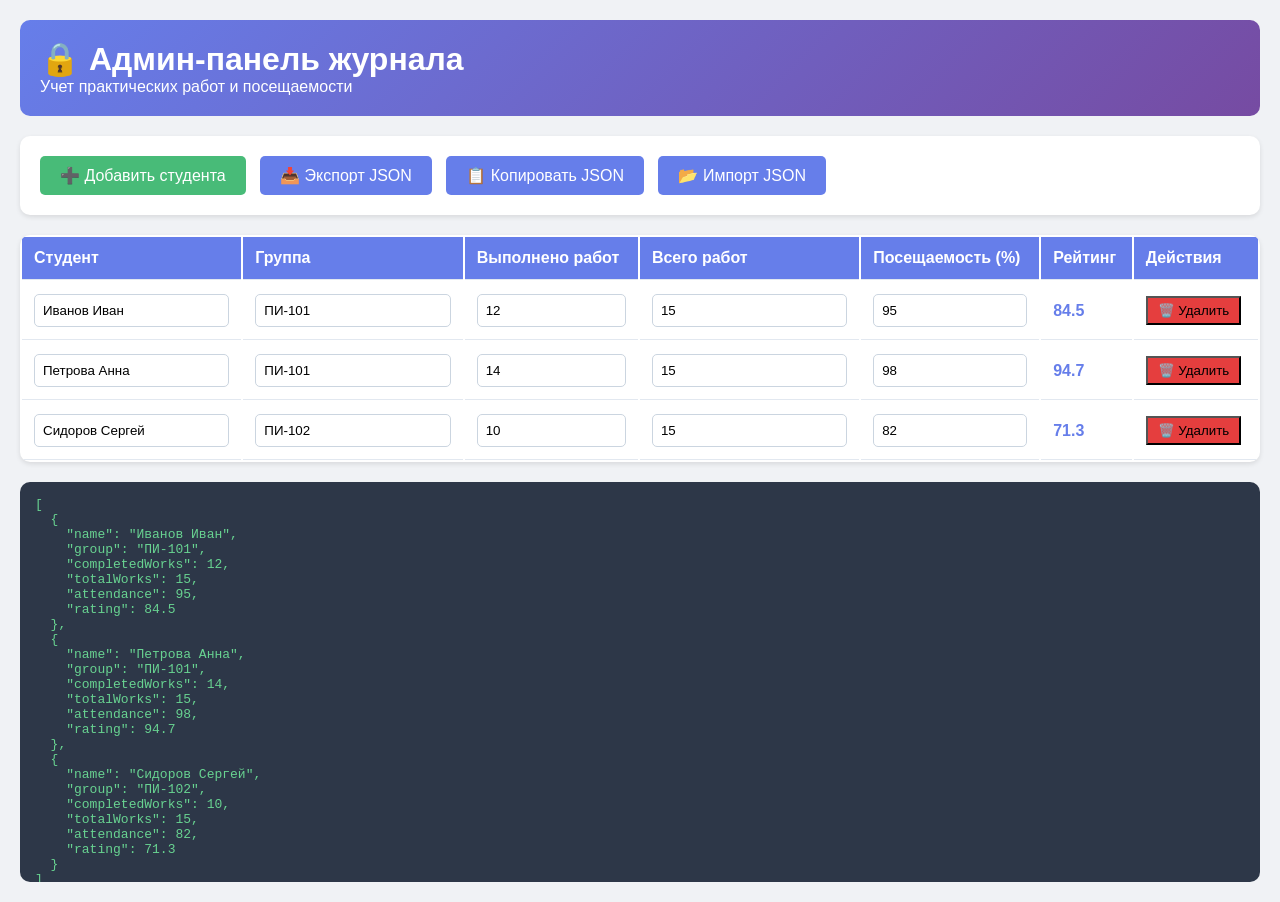
<file: deepseek_html_20260609_fce27d.html>
<!DOCTYPE html>
<html lang="ru">
<head>
    <meta charset="UTF-8">
    <meta name="viewport" content="width=device-width, initial-scale=1.0">
    <title>Админ-панель журнала</title>
    <style>
        * {
            margin: 0;
            padding: 0;
            box-sizing: border-box;
        }

        body {
            font-family: 'Segoe UI', Tahoma, Geneva, Verdana, sans-serif;
            background: #f0f2f5;
            padding: 20px;
        }

        .container {
            max-width: 1400px;
            margin: 0 auto;
        }

        .header {
            background: linear-gradient(135deg, #667eea 0%, #764ba2 100%);
            color: white;
            padding: 20px;
            border-radius: 10px;
            margin-bottom: 20px;
        }

        .controls {
            background: white;
            padding: 20px;
            border-radius: 10px;
            margin-bottom: 20px;
            box-shadow: 0 2px 5px rgba(0,0,0,0.1);
        }

        .btn {
            background: #667eea;
            color: white;
            border: none;
            padding: 10px 20px;
            border-radius: 5px;
            cursor: pointer;
            font-size: 16px;
            margin-right: 10px;
        }

        .btn:hover {
            background: #5a67d8;
        }

        .btn-danger {
            background: #e53e3e;
        }

        .btn-danger:hover {
            background: #c53030;
        }

        .btn-success {
            background: #48bb78;
        }

        .btn-success:hover {
            background: #38a169;
        }

        table {
            width: 100%;
            background: white;
            border-radius: 10px;
            overflow: hidden;
            box-shadow: 0 2px 5px rgba(0,0,0,0.1);
        }

        th, td {
            padding: 12px;
            text-align: left;
            border-bottom: 1px solid #e2e8f0;
        }

        th {
            background: #667eea;
            color: white;
        }

        input, select {
            padding: 8px;
            border: 1px solid #cbd5e0;
            border-radius: 5px;
            width: 100%;
        }

        .student-row:hover {
            background: #f7fafc;
        }

        .json-output {
            background: #2d3748;
            color: #68d391;
            padding: 15px;
            border-radius: 10px;
            margin-top: 20px;
            font-family: monospace;
            white-space: pre-wrap;
            max-height: 400px;
            overflow: auto;
        }
    </style>
</head>
<body>
    <div class="container">
        <div class="header">
            <h1>🔒 Админ-панель журнала</h1>
            <p>Учет практических работ и посещаемости</p>
        </div>

        <div class="controls">
            <button class="btn btn-success" onclick="addStudent()">➕ Добавить студента</button>
            <button class="btn" onclick="exportJSON()">📥 Экспорт JSON</button>
            <button class="btn" onclick="copyJSON()">📋 Копировать JSON</button>
            <input type="file" id="importFile" accept=".json" style="display: none;" onchange="importJSON(this)">
            <button class="btn" onclick="document.getElementById('importFile').click()">📂 Импорт JSON</button>
        </div>

        <table id="studentsTable">
            <thead>
                <tr>
                    <th>Студент</th>
                    <th>Группа</th>
                    <th>Выполнено работ</th>
                    <th>Всего работ</th>
                    <th>Посещаемость (%)</th>
                    <th>Рейтинг</th>
                    <th>Действия</th>
                </tr>
            </thead>
            <tbody id="studentsTableBody">
            </tbody>
        </table>

        <div class="json-output" id="jsonOutput">
            // Здесь будет JSON для копирования в data/students.json
        </div>
    </div>

    <script>
        let students = [];

        function calculateRating(student) {
            const worksScore = (student.completedWorks / student.totalWorks) * 100;
            const attendanceScore = student.attendance;
            const rating = (worksScore * 0.7 + attendanceScore * 0.3);
            return Math.round(rating * 10) / 10;
        }

        function renderTable() {
            const tbody = document.getElementById('studentsTableBody');
            tbody.innerHTML = '';
            
            students.forEach((student, index) => {
                const row = tbody.insertRow();
                
                row.insertCell(0).innerHTML = `<input type="text" value="${student.name}" onchange="updateStudent(${index}, 'name', this.value)">`;
                row.insertCell(1).innerHTML = `<input type="text" value="${student.group}" onchange="updateStudent(${index}, 'group', this.value)">`;
                row.insertCell(2).innerHTML = `<input type="number" value="${student.completedWorks}" min="0" max="${student.totalWorks}" onchange="updateStudent(${index}, 'completedWorks', parseInt(this.value))">`;
                row.insertCell(3).innerHTML = `<input type="number" value="${student.totalWorks}" min="1" onchange="updateStudent(${index}, 'totalWorks', parseInt(this.value))">`;
                row.insertCell(4).innerHTML = `<input type="number" value="${student.attendance}" min="0" max="100" onchange="updateStudent(${index}, 'attendance', parseInt(this.value))">`;
                
                const rating = calculateRating(student);
                student.rating = rating;
                row.insertCell(5).innerHTML = `<strong style="color: #667eea;">${rating}</strong>`;
                
                row.insertCell(6).innerHTML = `<button class="btn-danger" style="padding: 5px 10px;" onclick="deleteStudent(${index})">🗑️ Удалить</button>`;
            });
            
            updateJSONOutput();
        }

        function updateStudent(index, field, value) {
            students[index][field] = value;
            if (field === 'completedWorks' || field === 'totalWorks' || field === 'attendance') {
                if (field === 'completedWorks' && value > students[index].totalWorks) {
                    students[index].completedWorks = students[index].totalWorks;
                }
            }
            renderTable();
        }

        function addStudent() {
            students.push({
                name: "Новый студент",
                group: "Группа",
                completedWorks: 0,
                totalWorks: 10,
                attendance: 100,
                rating: 0
            });
            renderTable();
        }

        function deleteStudent(index) {
            if (confirm('Удалить студента?')) {
                students.splice(index, 1);
                renderTable();
            }
        }

        function updateJSONOutput() {
            const output = students.map(s => ({
                name: s.name,
                group: s.group,
                completedWorks: s.completedWorks,
                totalWorks: s.totalWorks,
                attendance: s.attendance,
                rating: calculateRating(s)
            }));
            document.getElementById('jsonOutput').textContent = JSON.stringify(output, null, 2);
        }

        function exportJSON() {
            const data = JSON.stringify(JSON.parse(document.getElementById('jsonOutput').textContent), null, 2);
            const blob = new Blob([data], {type: 'application/json'});
            const url = URL.createObjectURL(blob);
            const a = document.createElement('a');
            a.href = url;
            a.download = 'students.json';
            a.click();
            URL.revokeObjectURL(url);
        }

        function copyJSON() {
            const json = document.getElementById('jsonOutput').textContent;
            navigator.clipboard.writeText(json);
            alert('JSON скопирован в буфер обмена!');
        }

        function importJSON(input) {
            const file = input.files[0];
            if (!file) return;
            
            const reader = new FileReader();
            reader.onload = function(e) {
                try {
                    const imported = JSON.parse(e.target.result);
                    students = imported.map(s => ({
                        ...s,
                        rating: calculateRating(s)
                    }));
                    renderTable();
                    alert('Данные импортированы!');
                } catch(err) {
                    alert('Ошибка импорта: неверный формат JSON');
                }
            };
            reader.readAsText(file);
        }

        students = [
            {
                name: "Иванов Иван",
                group: "ПИ-101",
                completedWorks: 12,
                totalWorks: 15,
                attendance: 95,
                rating: 0
            },
            {
                name: "Петрова Анна",
                group: "ПИ-101",
                completedWorks: 14,
                totalWorks: 15,
                attendance: 98,
                rating: 0
            },
            {
                name: "Сидоров Сергей",
                group: "ПИ-102",
                completedWorks: 10,
                totalWorks: 15,
                attendance: 82,
                rating: 0
            }
        ];
        
        renderTable();
    </script>
</body>
</html>
</file>
